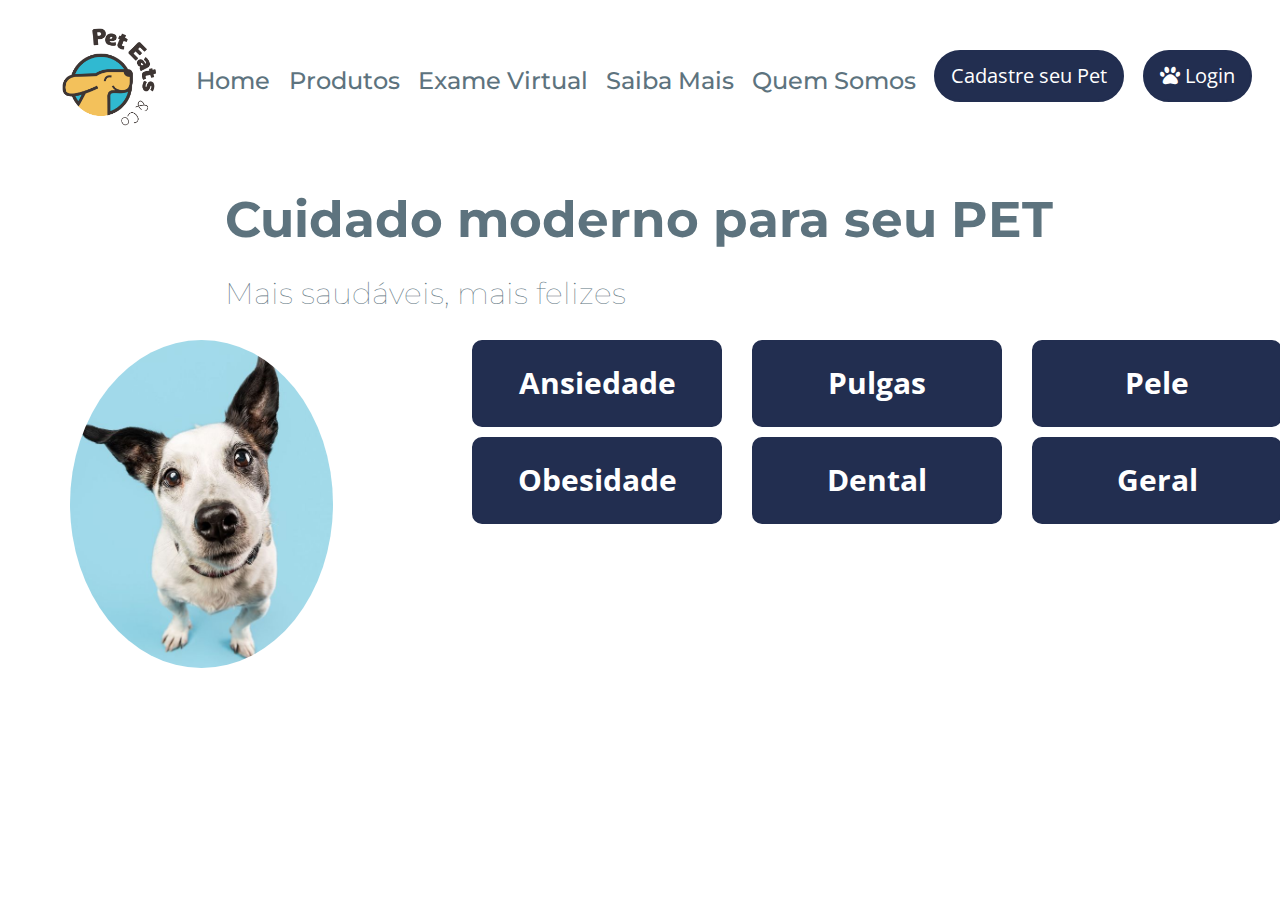
<file: index.html>
<!DOCTYPE html>
<html>
<head>
	<meta charset="utf-8">
    <meta http-equiv="X-UA-Compatible" content="IE=edge">
    <meta name="viewport" content="width=device-width, initial-scale=1">
    <title>Pet Eats & Co.</title>
    <link rel="stylesheet" href="https://maxcdn.bootstrapcdn.com/bootstrap/3.2.0/css/bootstrap.min.css">
    <link rel="stylesheet" href="https://maxcdn.bootstrapcdn.com/font-awesome/4.1.0/css/font-awesome.min.css">
    <link rel="stylesheet" href="https://use.fontawesome.com/releases/v5.5.0/css/all.css">
    <link rel="stylesheet" href="css/style.css">
</head>
<body>
	<!-- NAVBAR -->
	<div class="navbar">
		<img src="images/oficial.png" alt="Logo Pet Eats" style="width:150px;height:150px;border-radius: 50%;" />
		<a href="index.html"><h3>Home</h3></a>
		<a href="productsflea.html"><h3>Produtos</h3></a>
		<a href="exam.html"><h3 href="#">Exame Virtual</h3></a>
		<a href="learn.html"><h3>Saiba Mais</h3></a>
		<h3 href="#">Quem Somos</h3>
		<a href="cadastro.html" class="signup">Cadastre seu Pet</a>
		<a href="login.html" class="signup"><i class="fas fa-paw"></i> Login</a>
	</div>

	<div>
		<div class="banner">
			<h1 style="padding-left: 150px;">Cuidado moderno para seu PET</h1>
			<h2 style="padding-left: 150px;">Mais saudáveis, mais felizes</h2>
		</div>

		<div class="container">
			<div class="row">
				<div class="col-xs-12 col-sm-4 col-md-3">
					<img src="images/dogbluebg.jpg" style="width:100%; border-radius: 50%;">
				</div>
				<div class="main-menu">
					<div class="col-xs-12 col-sm-8 col-md-9">
						<div class="main-grid">
							<div class="main-grid"><a class="btn-peteats">Ansiedade</a></div>
							<div class="main-grid"><a href="productsflea.html" class="btn-peteats">Pulgas</a></div>
							<div class="main-grid"><a class="btn-peteats">Pele</a></div>
							<div class="main-grid"><a class="btn-peteats">Obesidade</a></div>
							<div class="main-grid"><a class="btn-peteats">Dental</a></div>
							<div class="main-grid"><a class="btn-peteats">Geral</a></div>
						</div>
					</div>
				</div>
			</div>	
		</div>
		
	</div>
    

</body>
</html>
</file>
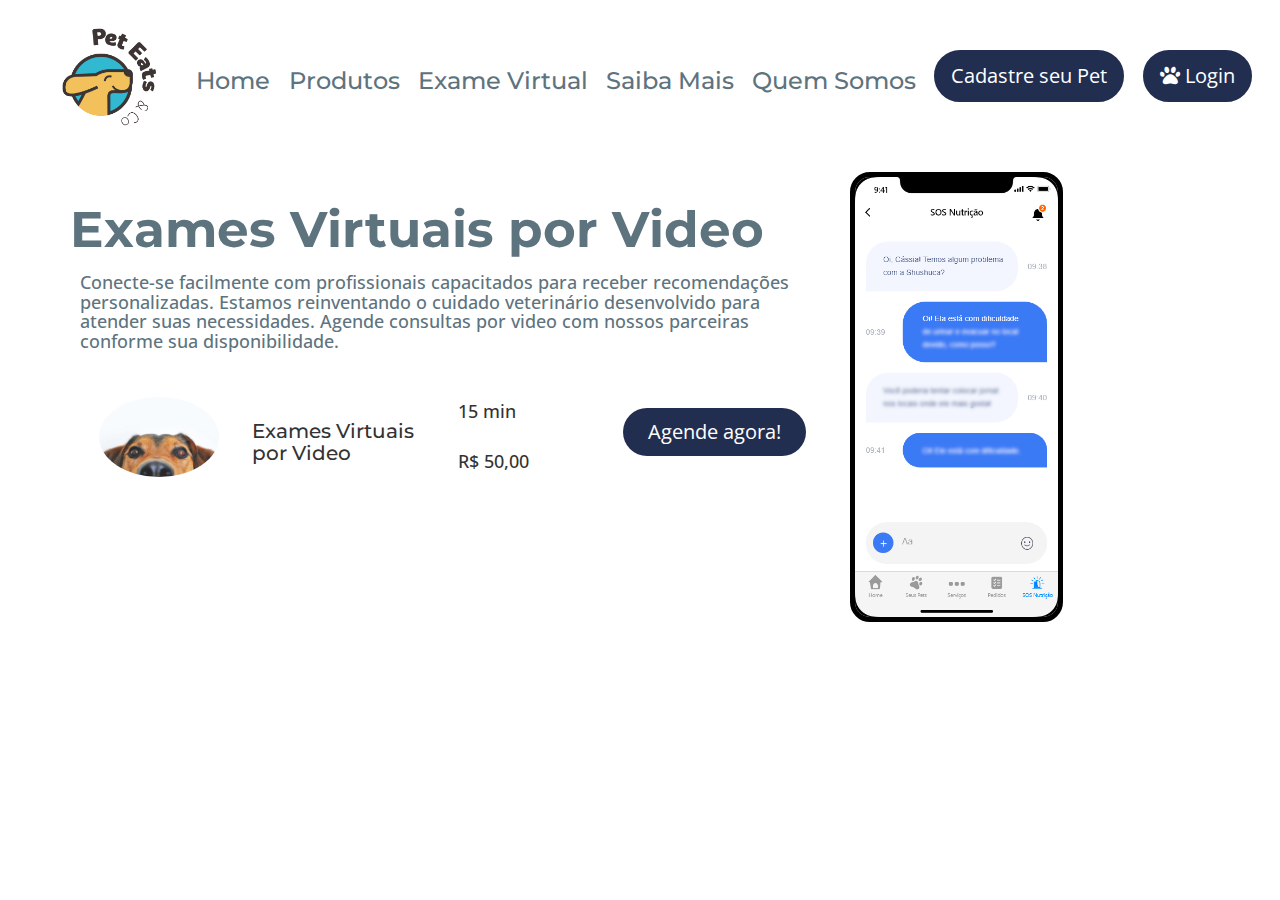
<file: exam.html>
<!DOCTYPE html>
<html>
<head>
	<meta charset="utf-8">
    <meta http-equiv="X-UA-Compatible" content="IE=edge">
    <meta name="viewport" content="width=device-width, initial-scale=1">
    <title>Pet Eats & Co.</title>
    <link rel="stylesheet" href="https://maxcdn.bootstrapcdn.com/bootstrap/3.2.0/css/bootstrap.min.css">
    <link rel="stylesheet" href="https://maxcdn.bootstrapcdn.com/font-awesome/4.1.0/css/font-awesome.min.css">
    <link rel="stylesheet" href="https://use.fontawesome.com/releases/v5.5.0/css/all.css">
    <link rel="stylesheet" href="css/style.css">
</head>
<body>
	<!-- NAVBAR -->
	<div class="navbar">
		<img src="images/oficial.png" alt="Logo Pet Eats" style="width:150px;height:150px;border-radius: 50%;" />
		<a href="index.html"><h3>Home</h3></a>
		<a href="productsflea.html"><h3>Produtos</h3></a>
		<a href="exam.html"><h3 href="#">Exame Virtual</h3></a>
		<a href="learn.html"><h3>Saiba Mais</h3></a>
		<h3 href="#">Quem Somos</h3>
		<a href="cadastro.html" class="signup">Cadastre seu Pet</a>
		<a href="login.html" class="signup"><i class="fas fa-paw"></i> Login</a>
	</div>

	<div class="container">
		<div class="row">
			<div class="col-xs-12 col-sm-12 col-md-8">
				<div class="card">
					<h1 class="card-title">Exames Virtuais por Video</h1>
					<h4 class="card-description">Conecte-se facilmente com profissionais capacitados para receber recomendações personalizadas. Estamos reinventando o cuidado veterinário desenvolvido para atender suas necessidades. Agende consultas por video com nossos parceiras conforme sua disponibilidade.</h4>
				</div>
				<div class="table">
					<img class="col-xs-3" src="images/doggo.jpeg">
					<h3 class="col-xs-3">Exames Virtuais por Video</h3>
					<div class="col-xs-3">
						<h4>15 min</h4>
						<h4>R$ 50,00</h4>
					</div>
					<p href="#" class="col-xs-3">Agende agora!</p>
				</div>	
			</div>
			<div class="col-xs-12 col-sm-12 col-md-4">
				<div class="card">
					<img src="images/sosnut.png" style="height: 450px; border-radius: 20px; border: 5px solid black;">
				</div>
			</div>
		</div>	
	</div>
    

</body>
</html>
</file>
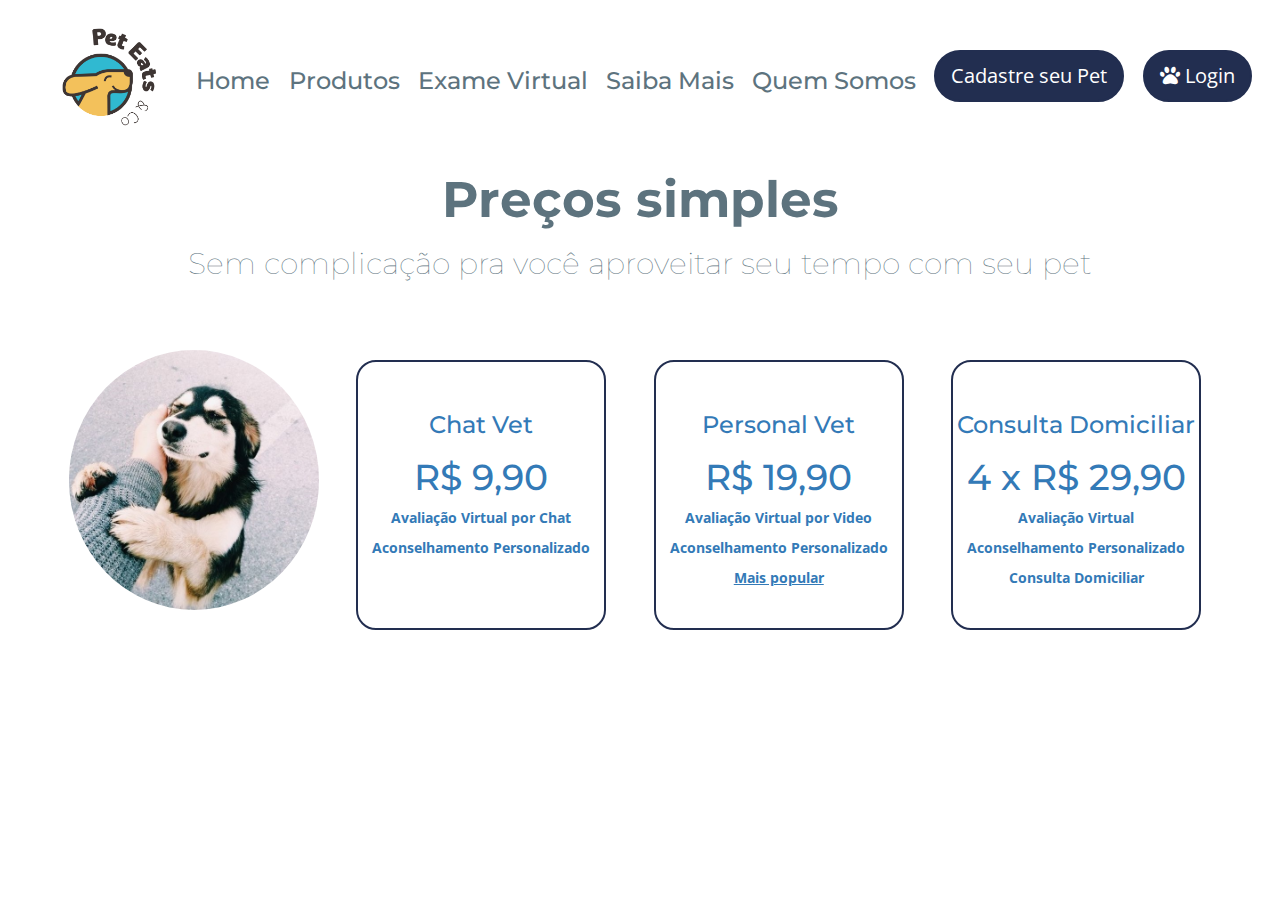
<file: learn.html>
<!DOCTYPE html>
<html>
<head>
	<meta charset="utf-8">
    <meta http-equiv="X-UA-Compatible" content="IE=edge">
    <meta name="viewport" content="width=device-width, initial-scale=1">
    <title>Pet Eats & Co.</title>
    <link rel="stylesheet" href="https://maxcdn.bootstrapcdn.com/bootstrap/3.2.0/css/bootstrap.min.css">
    <link rel="stylesheet" href="https://maxcdn.bootstrapcdn.com/font-awesome/4.1.0/css/font-awesome.min.css">
    <link rel="stylesheet" href="https://use.fontawesome.com/releases/v5.5.0/css/all.css">
    <link rel="stylesheet" href="css/style.css">
</head>
<body>
	<!-- NAVBAR -->
	<div class="navbar">
		<img src="images/oficial.png" alt="Logo Pet Eats" style="width:150px;height:150px;border-radius: 50%;" />
		<a href="index.html"><h3>Home</h3></a>
		<a href="productsflea.html"><h3>Produtos</h3></a>
		<a href="exam.html"><h3 href="#">Exame Virtual</h3></a>
		<a href="learn.html"><h3>Saiba Mais</h3></a>
		<h3 href="#">Quem Somos</h3>
		<a href="cadastro.html" class="signup">Cadastre seu Pet</a>
		<a href="login.html" class="signup"><i class="fas fa-paw"></i> Login</a>
	</div>

	<div>
		<div class="title" style="padding-bottom: 20px;">
			<h1>Preços simples</h1>
			<h2>Sem complicação pra você aproveitar seu tempo com seu pet</h2>
		</div>

		<div class="container">
			<div class="row">
				<div class="pricecar" class="col">
					<div class="card"><img src="images/petting.jpg" style="width:250px;"></div>
					<div class="btn-price"><a><h3>Chat Vet</h3><h1>R$ 9,90</h1><p>Avaliação Virtual por Chat</p><p>Aconselhamento Personalizado</p></a></div>
					<div class="btn-price"><a><h3>Personal Vet</h3><h1>R$ 19,90</h1><p>Avaliação Virtual por Video</p><p>Aconselhamento Personalizado</p><p><u>Mais popular</u></p></a></div>
					<div class="btn-price"><a><h3>Consulta Domiciliar</h3><h1> 4 x R$ 29,90</h1><p>Avaliação Virtual</p><p>Aconselhamento Personalizado</p><p>Consulta Domiciliar</p></a></div>
				</div>
			</div>	
		</div>
	</div>    

</body>
</html>
</file>
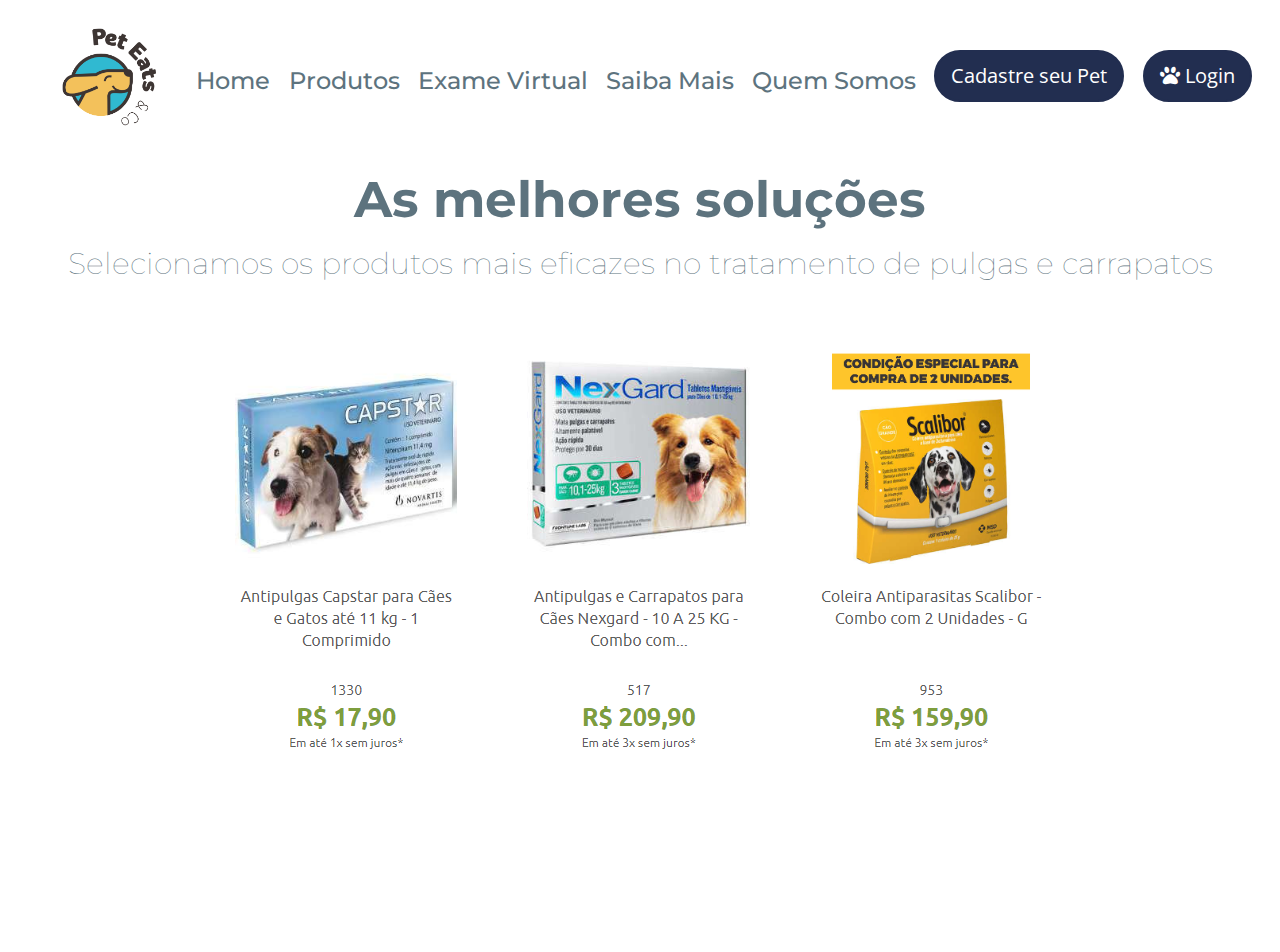
<file: productsflea.html>
<!DOCTYPE html>
<html>
<head>
	<meta charset="utf-8">
    <meta http-equiv="X-UA-Compatible" content="IE=edge">
    <meta name="viewport" content="width=device-width, initial-scale=1">
    <title>Pet Eats & Co.</title>
    <link rel="stylesheet" href="https://maxcdn.bootstrapcdn.com/bootstrap/3.2.0/css/bootstrap.min.css">
    <link rel="stylesheet" href="https://maxcdn.bootstrapcdn.com/font-awesome/4.1.0/css/font-awesome.min.css">
    <link rel="stylesheet" href="https://use.fontawesome.com/releases/v5.5.0/css/all.css">
    <link rel="stylesheet" href="css/style.css">
</head>
<body>
	<!-- NAVBAR -->
	<div class="navbar">
		<img src="images/oficial.png" alt="Logo Pet Eats" style="width:150px;height:150px;border-radius: 50%;" />
		<a href="index.html"><h3>Home</h3></a>
		<a href="productsflea.html"><h3>Produtos</h3></a>
		<a href="exam.html"><h3 href="#">Exame Virtual</h3></a>
		<a href="learn.html"><h3>Saiba Mais</h3></a>
		<h3 href="#">Quem Somos</h3>
		<a href="cadastro.html" class="signup">Cadastre seu Pet</a>
		<a href="login.html" class="signup"><i class="fas fa-paw"></i> Login</a>
	</div>

	<div>
		<div class="title" style="padding-bottom: 20px;">
			<h1>As melhores soluções</h1>
			<h2>Selecionamos os produtos mais eficazes no tratamento de pulgas e carrapatos</h2>
		</div>

		<div class="title">
			<img src="images/produtos.png">
		</div>
	</div>    

</body>
</html>
</file>
<file: css/style.css>
/* --- Google Fonts --- */
@import url("http://fonts.googleapis.com/css?family=Open+Sans:400,300,700|Montserrat:400,700");

/* --- Components design --- */
@import url("components/avatar.css");
@import url("components/button.css");
@import url("components/dropdown.css");
@import url("components/card.css");
@import url("components/badge.css");
@import url("components/banner.css");
@import url("components/tabs.css");
@import url("components/list.css");
@import url("components/navbar.css");
@import url("components/table.css");
@import url("components/main-menu.css");
@import url("components/title.css");

/* --- Fonts --- */
body {
  font-family: "Open Sans", "Helvetica", "sans-serif";
  padding-bottom: 200px;
}
h1, h2, h3 {
  font-family: "Montserrat", "sans-serif";
}
</file>
